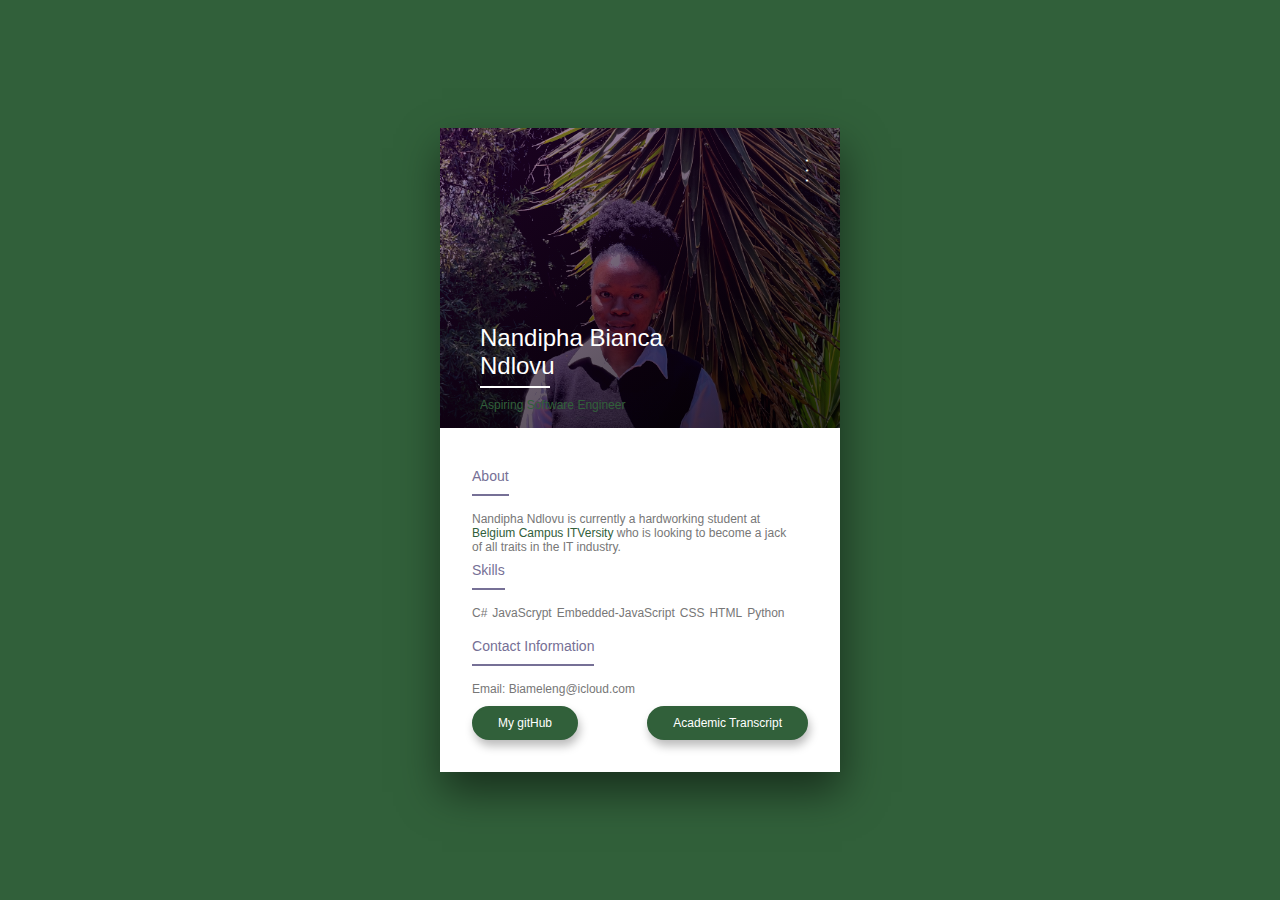
<file: index.html>
<!DOCTYPE html>
<html lang="en">
<head>
  <meta charset="UTF-8">
  <meta http-equiv="X-UA-Compatible" content="IE=edge">
  <meta name="viewport" content="width=device-width, initial-scale=1.0">
  <link rel="stylesheet" href="css/style.css">
  <title>Profile Card</title>
</head>
<div class="main">
  <div class="card">
    <div class="profile_container">
      <img src = "images/picture2.png"/>
      <div class="overlay">
        <button>
          <a class="nav" href="https://nandiphandlovu.github.io/CV_Website/">. . .</a>
        </button>

        <h1>Nandipha Bianca <br/> Ndlovu</h1>
        <span></span>
        <h4>Aspiring Software Engineer</h4>
      </div>
    </div>
    <div class="content_container">
      <h3>About</h3>
      <div>
        <div>
          <p>Nandipha Ndlovu is currently a hardworking student at 
            <a class="bc" href="https://www.belgiumcampus.ac.za/"><span class="orange">Belgium Campus ITVersity <span></span></a> 
            who is looking to become a jack of all traits in the IT industry. 
          </p>
        </div>
      </div>
      <h3>Skills</h3>
      <div>
        <div class="skills-container">
          <p>C#</p>
          <p>JavaScrypt</p>
          <p>Embedded-JavaScript</p>
          <p>CSS</p>
          <p>HTML</p>
          <p>Python</p>
        </div>
      </div>
      <h3>Contact Information</h3>
      <div>
        <div class="skills-container">
          <p>Email: Biameleng@icloud.com</p>
        </div>
      </div>
      <div class="button_container">
        <a href="https://github.com/NandiphaNdlovu" target="_blank">My gitHub</a>
        <a href="data/AcademicPdf05.pdf" download>Academic Transcript</a>
      </div>
    </div>
    </div>  
  </div>
</div>

</div>
<script src="ProfileCard.js"></script>
</body>
</html>
</file>
<file: css/style.css>
:root{
    --back: #31603a;
    --overlay: #3e054d77;
    --light-font-color: #fff;
    --gray: #777;
  }
  
  *{
    margin: 0px;
    padding: 0px;
    -webkit-box-sizing: border-box;
            box-sizing: border-box;
    font-family: sans-serif;
    color: var(--gray);
    font-weight: normal;
  }
  
  
  .main{
    min-height: 100vh;
    background-color: var(--back);
    font-size: 12px;
    display: -ms-grid;
    display: grid;
    place-items: center;
  }
  
  .card{
    width: 90%;
    max-width: 400px;
    background-color: #fff;
    position: relative;
    -webkit-box-shadow: 2px 20px 40px rgba(0,0,0, 0.5);
            box-shadow: 2px 20px 40px rgba(0,0,0, 0.5);
    -webkit-animation: comein 2s ease-in-out;
            animation: comein 2s ease-in-out;
  }
  
  @-webkit-keyframes comein{
    0%{
      -webkit-transform: translateY(110%);
              transform: translateY(110%);
      opacity: 0;
    }
  
    50%{
      -webkit-transform: translateY(-5%);
              transform: translateY(-5%);
      opacity: 0.8;
    }
  
    100%{
      -webkit-transform: translateY(0%);
              transform: translateY(0%);
      opacity: 1;
    }
  }
  
  @keyframes comein{
    0%{
      -webkit-transform: translateY(110%);
              transform: translateY(110%);
      opacity: 0;
    }
  
    50%{
      -webkit-transform: translateY(-5%);
              transform: translateY(-5%);
      opacity: 0.8;
    }
  
    100%{
      -webkit-transform: translateY(0%);
              transform: translateY(0%);
      opacity: 1;
    }
  }
  
  
  .profile_container{
    height: 300px;
    position: relative;
  }
  
  .overlay{
    position: absolute;
    background-image: -webkit-gradient(linear, left top, right bottom, from(var(--overlay)), to(#000000cc));
    background-image: -o-linear-gradient(top left, var(--overlay), #000000cc);
    background-image: linear-gradient(to bottom right, var(--overlay), #000000cc);
    top:0px;
    width: 100%;
    height: 100%;
  }
  
  .card > div > img{
    width: 100%;
    -o-object-fit: cover;
       object-fit: cover;
    -o-object-position: center;
       object-position: center;
    height: 100%;
    -webkit-filter: contrast(1.4);
            filter: contrast(1.4);
  }
  
  button{
    outline: none;
    border:none;
  }
.nav{
    font-size: large;
    color: white;
    text-decoration: none;
}
  .nav:hover{

  }
  .bc{
    text-decoration: none;
  }

  .overlay > button{
    position: absolute;
    right: 1rem;
    top: 2rem;
    color: var(--light-font-color);
    background-color: #ffffff00;
    -webkit-transform: rotate(90deg);
        -ms-transform: rotate(90deg);
            transform: rotate(90deg);
    font-weight: 900;
    cursor: pointer;
  }
  
  .overlay >  h1{
    position: absolute;
    bottom : 3rem;
    left: 2.5rem;
    color: var(--light-font-color);
  }
  
  .overlay > span{
    display: block;
    width: 70px;
    background-color: #fff;
    height: 2px;
    position: absolute;
    bottom: 2.5rem;
    left: 2.5rem;
  }
  
  .overlay > h4{
    position: absolute;
    color: var(--back);
    bottom: 1rem;
    left: 2.5rem;
  }
  
  
  .content_container{
    padding: 2rem;
  }

  .skills-container > h3{
    color: #767096;
    border-bottom: 2px solid #767096;
    display: inline;
    line-height: 2.4em;
  }

  .content_container > h3{
    color: #767096;
    border-bottom: 2px solid #767096;
    display: inline-block;
    line-height: 2.4em;
  }
  
  .content_container > div{
    display: -webkit-box;
    display: -ms-flexbox;
    display: flex;
  }
  
  .content_container > div > div:nth-child(1){
    margin-right: 0.8rem;
    padding-top: 1rem;
  }
  
  span.orange{
    color: var(--back);
  }

  .skills-container{
    display:flex;
    gap: 5px;
    margin-bottom: 10px;
  }
  
  .icon_container{
    margin-top: 1rem;
    margin-bottom: 1rem;
  }
  
  .button_container{
    display: -webkit-box;
    display: -ms-flexbox;
    display: flex;
    -webkit-box-pack: justify;
        -ms-flex-pack: justify;
            justify-content: space-between;
  }
  
  .button_container > a{
    background-color: var(--back);
    border-radius: 18px;
    padding: 0.5rem 1.5rem;
    color: var(--light-font-color);
    border: 2px solid var(--back);
    font-size: 1em;
    -webkit-box-shadow: 2px 6px 10px #00000044;
            box-shadow: 2px 6px 10px #00000044;
    cursor: pointer;
    text-decoration: none;
  }
  
  .count_container {
    display: -webkit-box;
    display: -ms-flexbox;
    display: flex;
    -webkit-box-orient: vertical;
    -webkit-box-direction: normal;
        -ms-flex-direction: column;
            flex-direction: column;
    -webkit-box-pack: justify;
        -ms-flex-pack: justify;
            justify-content: space-between;
  }
  
  .count_container > div{
    padding: 0.5rem;
    margin-left: 1rem;
  }
  
  .count_container > div > h3{
    font-size: 2em;
  }
  
  .count_container > div > p{
    font-size: 0.6em;
    text-transform: uppercase;
  }
  
  
  .icon_container > span > svg{
    width: 20px;
    margin: 0.4rem;
  }
  
  .icon_container > span > svg:hover{
    -webkit-transform: scale(1.2);
        -ms-transform: scale(1.2);
            transform: scale(1.2);
    stroke: #000;
  }

  li{
    list-style: none;
    display:inline-block;
    border-radius:0.5rem;
    padding:0.5rem;
    color: var(--back);
  }
</file>
